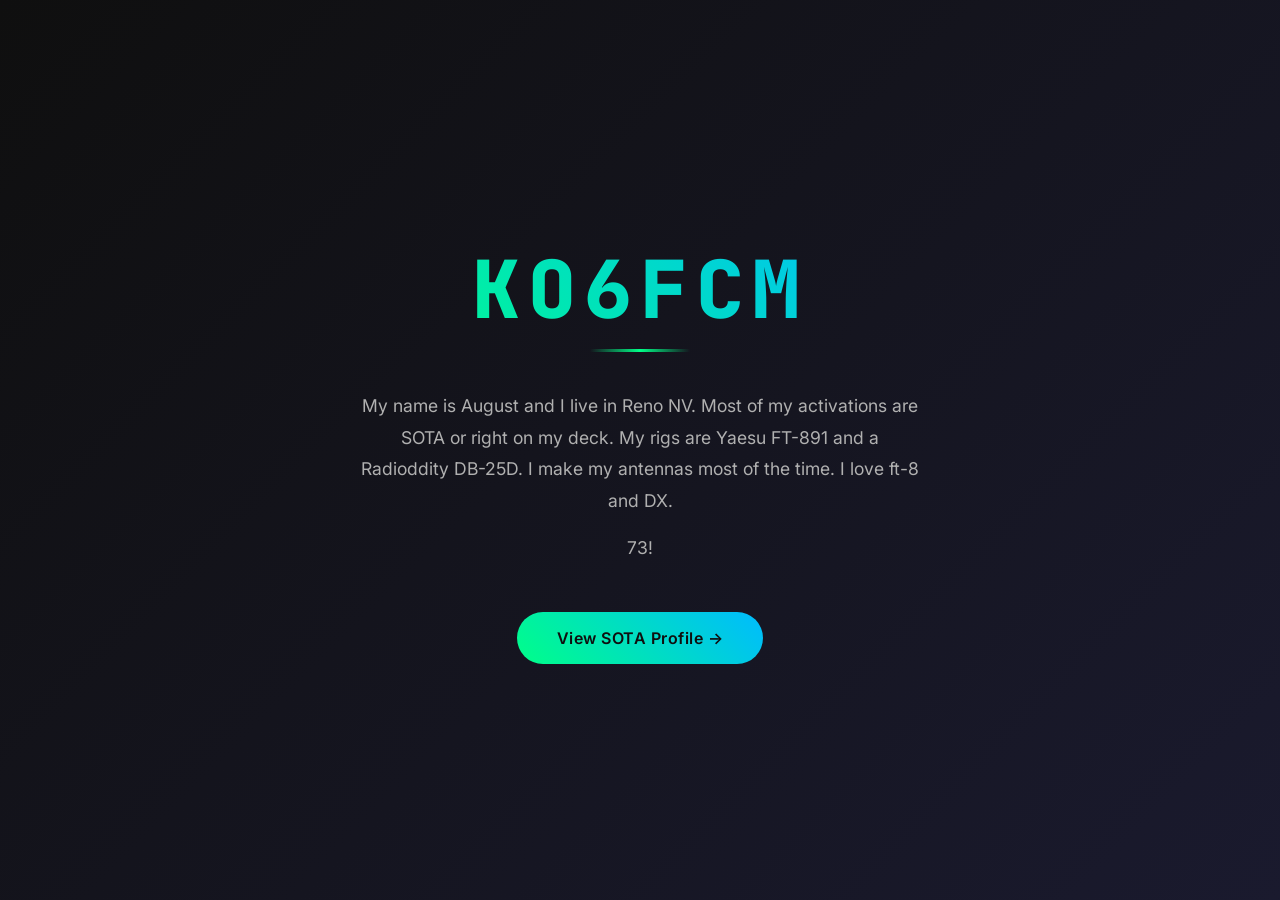
<file: index.html>
<!DOCTYPE html>
<html lang="en">
<head>
    <meta charset="UTF-8">
    <meta name="viewport" content="width=device-width, initial-scale=1.0, viewport-fit=cover">
    <meta name="theme-color" content="#0f0f0f">
    <title>KO6FCM</title>
    <link rel="stylesheet" href="style.css">
    <link rel="preconnect" href="https://fonts.googleapis.com">
    <link rel="preconnect" href="https://fonts.gstatic.com" crossorigin>
    <link href="https://fonts.googleapis.com/css2?family=Inter:wght@400;600;800&family=JetBrains+Mono:wght@400;700&display=swap" rel="stylesheet">
</head>
<body>
    <main>
        <div class="container">
            <h1 class="callsign">KO6FCM</h1>
            
            <div class="bio">
                <p>
                    My name is August and I live in Reno NV. Most of my activations are SOTA or right on my deck. 
                    My rigs are Yaesu FT-891 and a Radioddity DB-25D. I make my antennas most of the time. 
                    I love ft-8 and DX.
                </p>
                <p>
                    73!
                </p>
            </div>
            
            <a href="https://sotl.as/activators/KO6FCM" target="_blank" class="sota-link">
                View SOTA Profile →
            </a>
        </div>
    </main>
</body>
</html>
</file>
<file: style.css>
* {
    margin: 0;
    padding: 0;
    box-sizing: border-box;
}

body {
    font-family: 'Inter', sans-serif;
    background: linear-gradient(135deg, #0f0f0f 0%, #1a1a2e 100%);
    color: #ffffff;
    min-height: 100vh;
    display: flex;
    align-items: center;
    justify-content: center;
    padding: 2rem;
}

.container {
    text-align: center;
    max-width: 600px;
    width: 100%;
}

.callsign {
    font-family: 'JetBrains Mono', monospace;
    font-size: clamp(3rem, 12vw, 5rem);
    font-weight: 800;
    letter-spacing: 0.1em;
    margin-bottom: 3rem;
    background: linear-gradient(45deg, #00ff88, #00bbff);
    -webkit-background-clip: text;
    -webkit-text-fill-color: transparent;
    background-clip: text;
    position: relative;
}

.callsign::after {
    content: '';
    position: absolute;
    bottom: -10px;
    left: 50%;
    transform: translateX(-50%);
    width: 100px;
    height: 3px;
    background: linear-gradient(90deg, transparent, #00ff88, transparent);
}

.bio {
    font-size: clamp(1rem, 2.5vw, 1.1rem);
    line-height: 1.8;
    color: #b0b0b0;
    margin-bottom: 3rem;
    padding: 0 1rem;
}

.bio p {
    margin-bottom: 1rem;
}

.sota-link {
    display: inline-block;
    padding: 1rem 2.5rem;
    background: linear-gradient(45deg, #00ff88, #00bbff);
    color: #0f0f0f;
    text-decoration: none;
    font-weight: 600;
    font-size: 1rem;
    letter-spacing: 0.5px;
    border-radius: 50px;
    transition: all 0.3s ease;
    position: relative;
}

.sota-link:hover {
    transform: translateY(-2px);
    box-shadow: 0 10px 30px rgba(0, 255, 136, 0.3);
}

@media (max-width: 600px) {
    body {
        padding: 1.5rem;
    }
    
    .callsign {
        font-size: 3.5rem;
        margin-bottom: 2rem;
    }
    
    .bio {
        font-size: 1rem;
        margin-bottom: 2.5rem;
    }
    
    .sota-link {
        padding: 1.2rem 2rem;
        width: 100%;
        max-width: 280px;
    }
}
</file>
